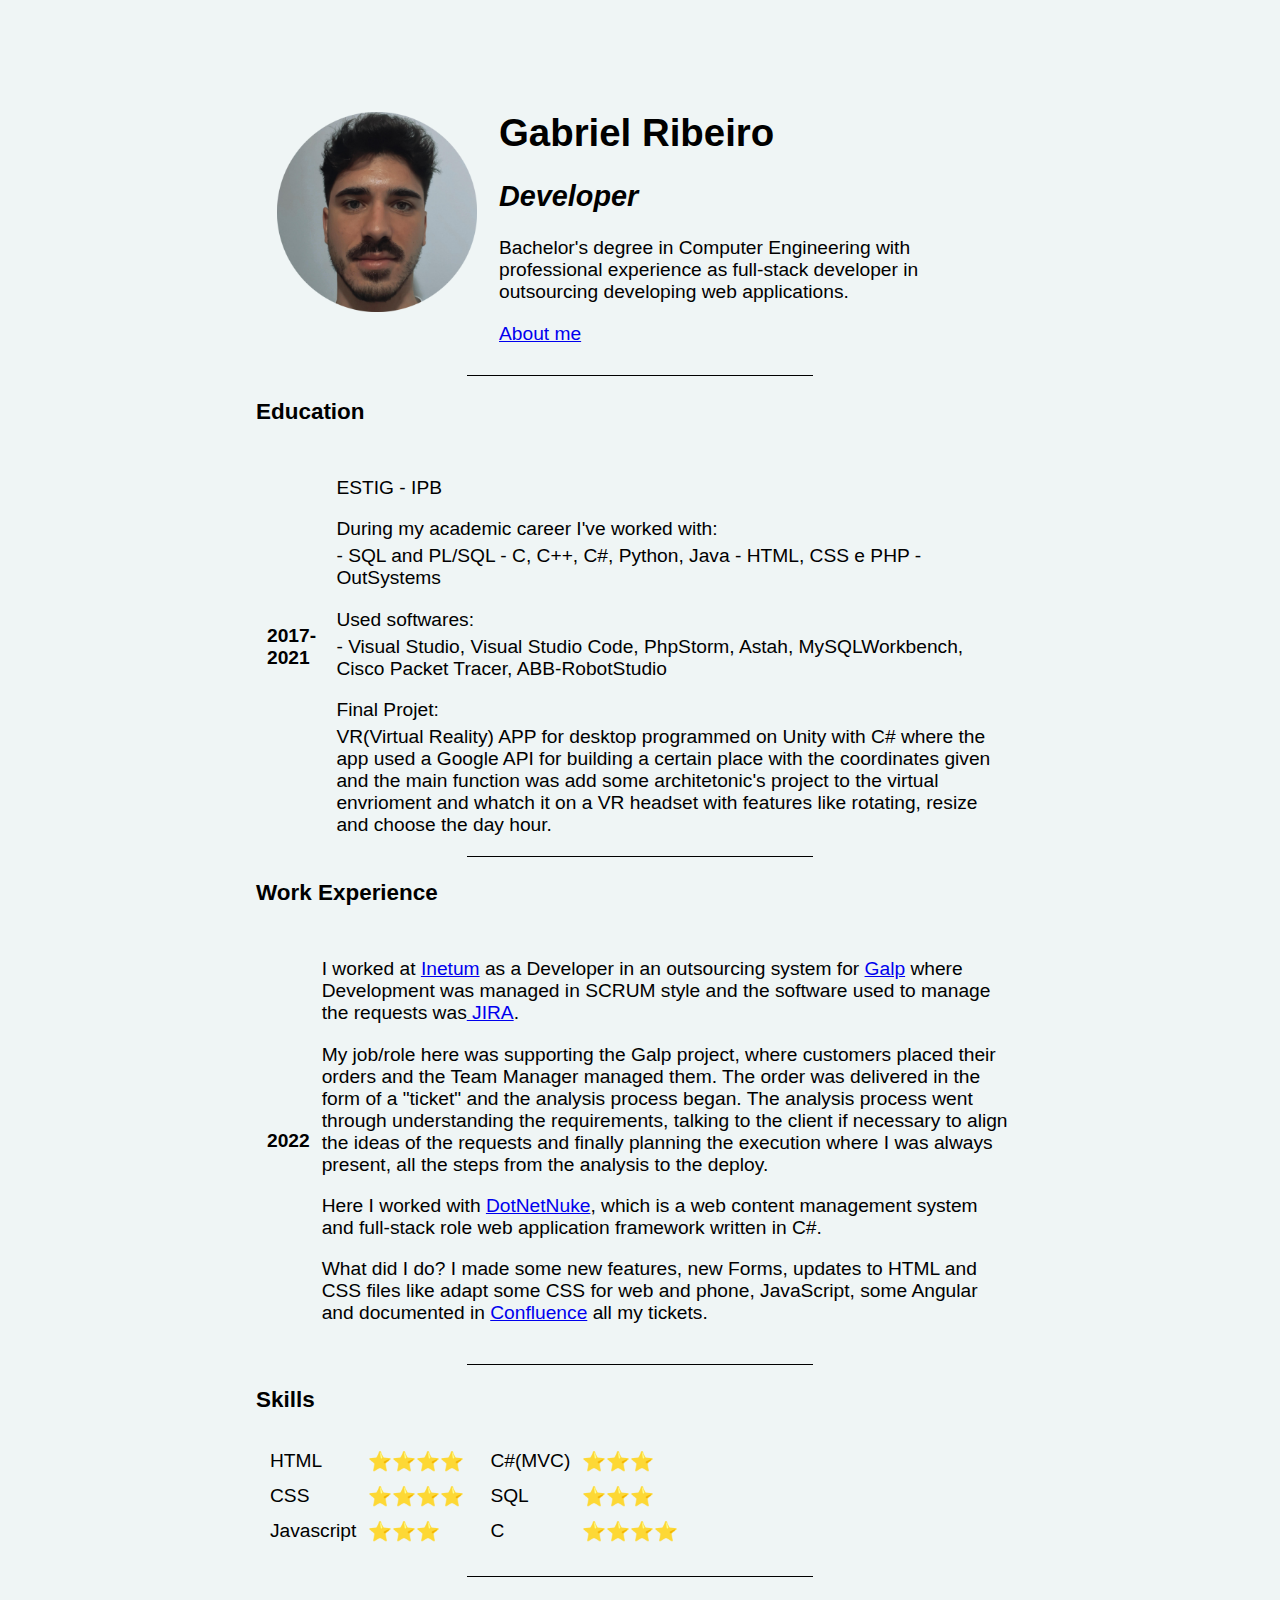
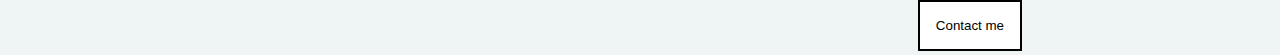
<file: index.html>
<!DOCTYPE html>
<html lang="en">

<head>
    <meta charset="UTF-8">
    <title>Gabriel Ribeiro 🪪</title>
    <link rel="stylesheet" href="css/styles.css">
   </head>

<body>
    <table cellspacing="20">
        <tr>
            <td><img src="images\fotoFundoNeutro-modified.png" alt="Better this way :D"></td>
            <td>
                <h1>Gabriel Ribeiro</h1>
                <h2><em>Developer</em></h2>
                <p>Bachelor's degree in Computer Engineering with professional experience as full-stack developer in outsourcing developing web applications. </p>
                <a href="AboutMe.html">About me</a>
            </td>
        </tr>
    </table>
    <hr>
    <h3><strong>Education</strong></h3>
    <table cellspacing="10">
        <tbody>
            <tr>
                <td><strong>2017-2021</strong></td>
                <td><p>ESTIG - IPB</p>
                    <p class="less_bot_margin">During my academic career I've worked with:</p>
                    <lu>- SQL and PL/SQL</lu>
                    <lu>- C, C++, C#, Python, Java</lu>
                    <lu>- HTML, CSS e PHP</lu>
                    <lu>- OutSystems</lu>
                    <p class="less_bot_margin">Used softwares:</p>
                    <lu>- Visual Studio, Visual Studio Code, PhpStorm, Astah, MySQLWorkbench, Cisco Packet Tracer, ABB-RobotStudio</lu>
                    <p class="less_bot_margin">Final Projet:</p>
                    <lu>VR(Virtual Reality) APP for desktop programmed on Unity with C# where the app used a Google API for building a certain place with the coordinates given and
                        the main function was add some architetonic's project to the virtual envrioment and whatch it on a VR headset with features like rotating, resize and choose the day hour.
                    </lu>
            </tr>
        </tbody>
    </table>
    <hr>
    <h3><strong>Work Experience</strong></h3>
    <table cellspacing="10">
        <tbody>
            <tr>
                <td><strong>2022</strong></td>
                <td><p>I worked at <a href="https://www.inetum.com/pt-pt/portugal" target="_blank">Inetum</a> as a Developer in an outsourcing system for <a href="https://www.galp.com"target="_blank">Galp</a> where Development was managed in SCRUM style and the software used to manage the requests was<a href="https://www.atlassian.com/software/jira"target="_blank"> JIRA</a>.</p>
                    <p>My job/role here was supporting the Galp project, where customers placed their orders and the Team Manager managed them. The order was delivered in the form of a &quot;ticket&quot; and the analysis process began. The analysis process went through understanding the requirements, talking to the client if necessary to align the ideas of the requests and finally planning the execution where I was always present, all the steps from the analysis to the deploy.</p>
                    <p>Here I worked with <a href="https://www.dnnsoftware.com/" target="_blank">DotNetNuke</a>, which is a web content management system and full-stack role web application framework written in C#.</p>
                    <p>What did I do? I made some new features, new Forms, updates to HTML and CSS files like adapt some CSS for web and phone, JavaScript, some Angular and documented in <a href="https://www.atlassian.com/software/confluence"target="_blank">Confluence</a> all my tickets.</p> </td>
            </tr>
        </tbody>
    </table>
    <hr>
    <h3>Skills</h3>
    <table style="margin-bottom:1.2rem;">
        <tr>
            <td>
                <table cellspacing="10">
                    <tr>
                        <td>HTML</td>
                        <td>⭐⭐⭐⭐</td>
                    </tr>
                    <tr>
                        <td>CSS</td>
                        <td>⭐⭐⭐⭐</td>
                    </tr>
                    <tr>
                        <td>Javascript</td>
                        <td>⭐⭐⭐</td>
                    </tr>

                </table>
            </td>
            <td>
                <table cellspacing="10">
                    <tr>
                        <td>C#(MVC)</td>
                        <td>⭐⭐⭐</td>
                    </tr>
                    <tr>
                        <td>SQL</td>
                        <td>⭐⭐⭐</td>
                    </tr>
                    <tr>
                        <td>C</td>
                        <td>⭐⭐⭐⭐</td>
                    </tr>

                </table>
            </td>
        </tr>
    </table>
    <hr style="margin-bottom:1.2rem;">
    <button onclick="window.location.href='ContactMe.html';">Contact me</button>
    
    

</body>

</html>
</file>
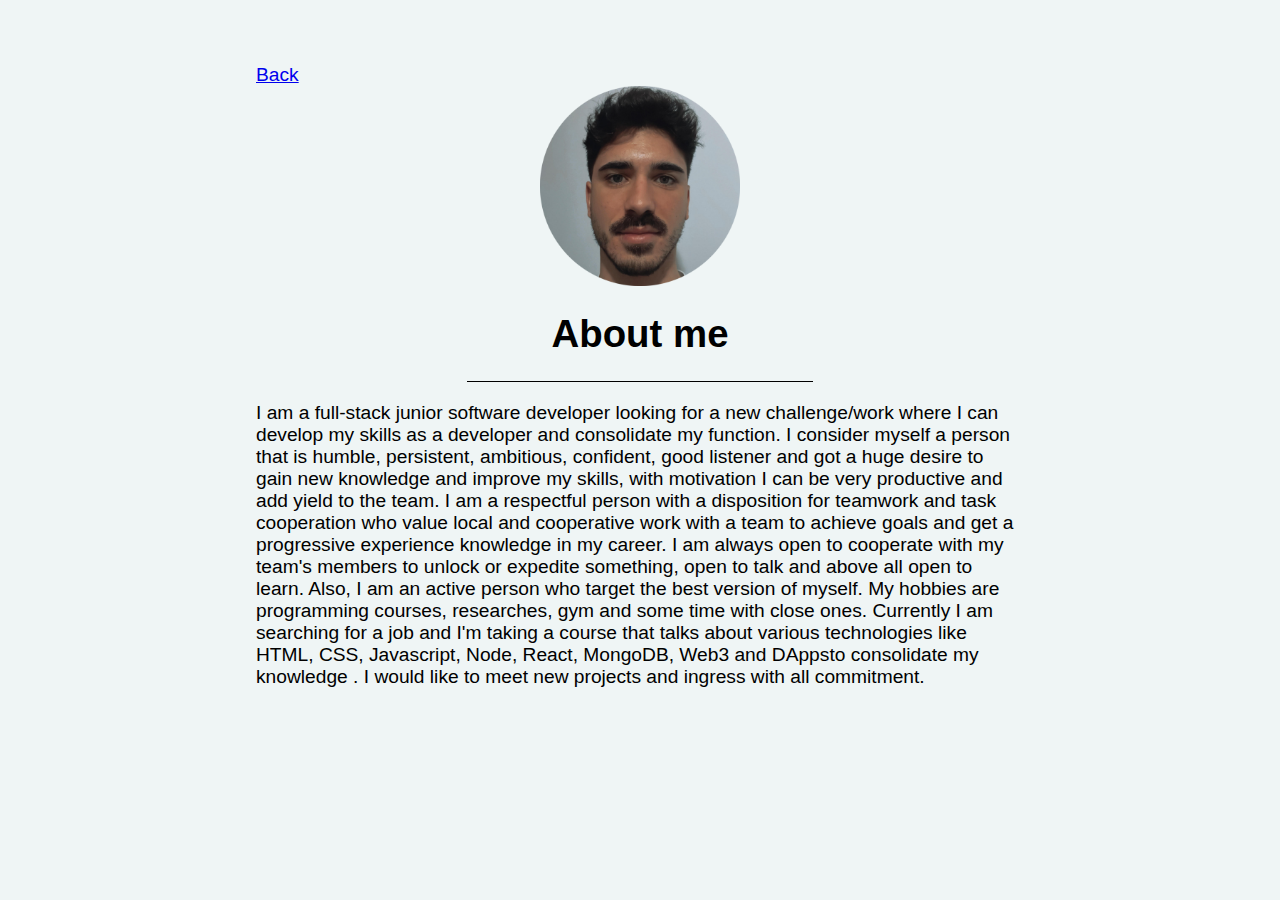
<file: AboutMe.html>
<!DOCTYPE html>
<html lang="en">
<head>
    <meta charset="UTF-8">
    <title>About me</title>
    <link rel="stylesheet" href="css/styles.css">
</head>
<body>
    <a href="index.html">Back</a>
<img src="images\fotoFundoNeutro-modified.png" alt="Better this way :D" class="center">
<h1 style="text-align: center;">About me</h1>
<hr>
<p>I am a full-stack junior software developer looking for a new challenge/work where I can develop my skills as a developer and consolidate my function.
    I consider myself a person that is humble, persistent, ambitious, confident, good listener and got a huge desire to gain new knowledge and improve my skills, 
    with motivation I can be very productive and add yield to the team. I am a respectful person with a disposition for teamwork and task cooperation who value 
    local and cooperative work with a team to achieve goals and get a progressive experience knowledge in my career. I am always open to cooperate with my team's 
    members to unlock or expedite something, open to talk and above all open to learn.
    Also, I am an active person who target the best version of myself. My hobbies are programming courses, researches, gym and some time with close ones. 
    Currently I am searching for a job and I'm taking a course that talks about various technologies like HTML, CSS, Javascript, Node, React, MongoDB, Web3 and DAppsto consolidate my knowledge .
    I would like to meet new projects and ingress with all commitment.</p>
    
 
</body>
</html>
</file>
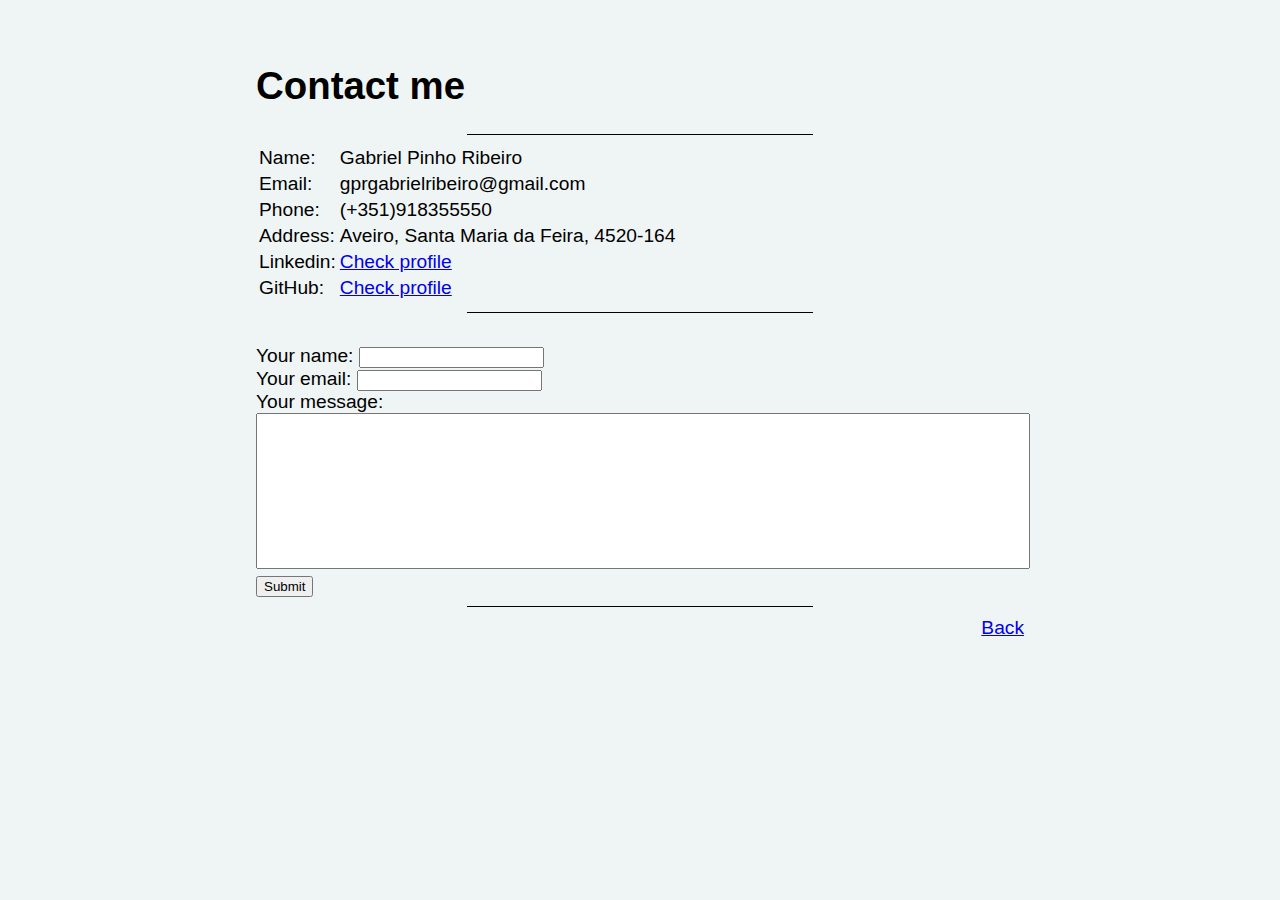
<file: ContactMe.html>
<!DOCTYPE html>
<html>
<head>
    <meta charset="UTF-8">
    <title>Contact me</title>
    <link rel="stylesheet" href="css/styles.css">
</head>
<body>
    <h1>Contact me</h1>
    <hr>

    <table>
        <tbody>
            <tr>
                <td>Name:</td>
                <td>Gabriel Pinho Ribeiro</td>
            </tr>
            <tr>
                <td>Email:</td>
                <td>gprgabrielribeiro@gmail.com</td>
            </tr>
            <tr>
                <td>Phone:</td>
                <td>(+351)918355550</td>
            </tr>
            <tr>
                <td>Address:</td>
                <td>Aveiro, Santa Maria da Feira, 4520-164</td>
            </tr>
            <tr>
                <td>Linkedin:</td>
                <td><a href="https://linkedin.com/in/gabriel-ribeiro-7279a6134" target=”_blank”>Check profile</a></td>
            </tr>
            <tr>
                <td>GitHub:</td>
                <td><a href="https://github.com/GPRGabri" target=”_blank”>Check profile</a></td>
            </tr>
        </tbody>
    </table>

<hr>
<br>
    <form action="mailto:gprgabrielribeiro@gmail.com" method="post" enctype="text/plain">
        <label>Your name:</label>
        <input type="text" name="Your name"> <br>

        <label>Your email:</label>
        <input type="email" name="Your email"><br>

        <label>Your message:</label> <br>
        <textarea name="Your message" cols="30" rows="10"></textarea><br>
    
        <input type="submit" name="">
    </form>
<hr>
    <a style="float:right" href="index.html">Back</a>
</body>
</html>
</file>
<file: css/styles.css>
body {
    background-color: #EFF5F5;
    margin: 5% 20% 5% 20%;
  
    font-family: sans-serif;
    font-size: 1.2rem;
    

}

img{
    width: 200px;
}

hr{
    border-style: none;
    color: #000000;
    width: 45%;
    border-top-style: solid;
}


.less_bot_margin{
    margin-bottom:5px;
}

button{
    background-color: white;
    color: black;
    border: 2px solid black;
    float: right;

    
    
    
    padding: 16px 16px;
    text-align: center;
    text-decoration: none;
    display: inline-block;
   
    margin: 4px 2px;
    transition-duration: 0.4s;
    cursor: pointer;
  }
  
button:hover {
    background-color: black;
    color: white;
  }

  .center {
    display: block;
    margin-left: auto;
    margin-right: auto;
  
  }

  textarea{
    width: 100%;
    resize: none;
  }
</file>
